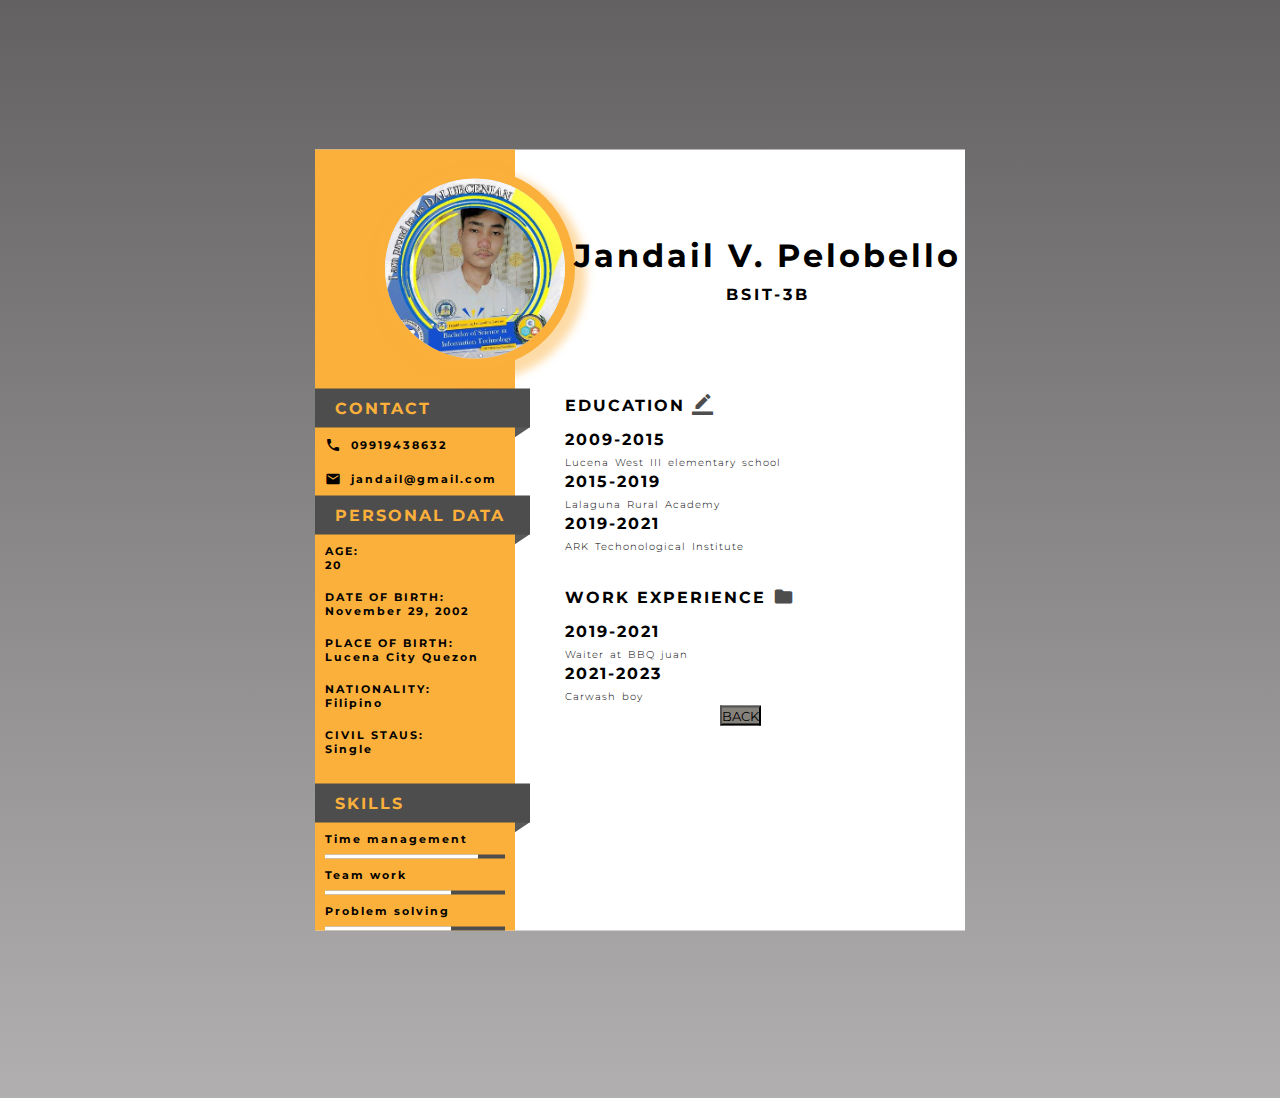
<file: index.html>
<!DOCTYPE html>
<html>
<head>
	<title>Jandail Resume</title>
	<meta name="viewport" content="width=device-width, initial-scale=1.0">
	<link rel="stylesheet" type="text/css" href="style.css">
	<link href="https://fonts.googleapis.com/icon?family=Material+Icons" rel="stylesheet">

</head>
<body>

<div class="main">
	<div class="left">
		<br>
		<div class="profile-img"><img src="jan2.jpg"></div>

		<div class="box-1">
			<div class="heading">
				<p>CONTACT</p>
			</div>
			<p class="p1"><i class="material-icons icons1">call</i>09919438632</p>
			<p class="p1"><i class="material-icons icons1">email</i>jandail@gmail.com</p>
		</div>

		<div class="box-1">
			<div class="heading">
				<p>PERSONAL DATA</p>
			</div>

			<p class="p1">AGE: 
				<br>
			20
			<div class="skill-container">
				
			</div>
			</p>

			<p class="p1">DATE OF BIRTH: <br>
				November 29, 2002
			<div class="skill-container">
			</div>
			</p>

			<p class="p1">PLACE OF BIRTH: <br>
                Lucena City Quezon
			<div class="skill-container">
			
			</div>
			</p>

			<p class="p1">NATIONALITY: <br>
				Filipino
			<div class="skill-container">
				
			</div>
			</p>

			<p class="p1">CIVIL STAUS: <br>
				Single
				<div class="skill-container">
					
				</div>
				</p>
		</div>
		<br>

		<div class="box-1">
			<div class="heading">
				<p>SKILLS</p>
			</div>

			<p class="p1">Time management
			<div class="skill-container">
				<div class="skill web"></div>
			</div>
			</p>

			<p class="p1">Team work
			<div class="skill-container">
				<div class="skill gra"></div>
			</div>
			</p>

			<p class="p1">Problem solving
				<div class="skill-container">
					<div class="skill gra"></div>
				</div>
				</p>
	

			
		</div>
		
	</div>


	<div class="right">
		<div class="name-div">
			<h1>Jandail V. Pelobello</h1>
			<p>BSIT-3B</p>
		</div>

		



		<div class="box-2">
			<h2>EDUCATION <i class="material-icons icons3" >border_color</i></h2>
			<p class="p3">2009-2015 </p>
			<p class="p2">
				Lucena West III elementary school
			</p>

			<p class="p3">2015-2019 <span><p class="p2">
				Lalaguna Rural Academy
			</p> 

			<p class="p3">2019-2021 <span><p class="p2">
				ARK Techonological Institute
			</p></span></p>
			<p class="p2">
			
			</p>
		</div>


		<div class="box-2">
			<h2>WORK EXPERIENCE <i class="material-icons icons3" >folder</i></h2>
			<p class="p3">2019-2021 </p>
			<p class="p2">
				Waiter at BBQ juan
			</p>

			<p class="p3">2021-2023 </p>
			<p class="p2">
				Carwash boy
			</p>

			
		</div>
		
	</div>
   <div class="btn">
	<a class="btn" href="index.html"><button>BACK</button></a>
</div>




</body>
</html>
</file>
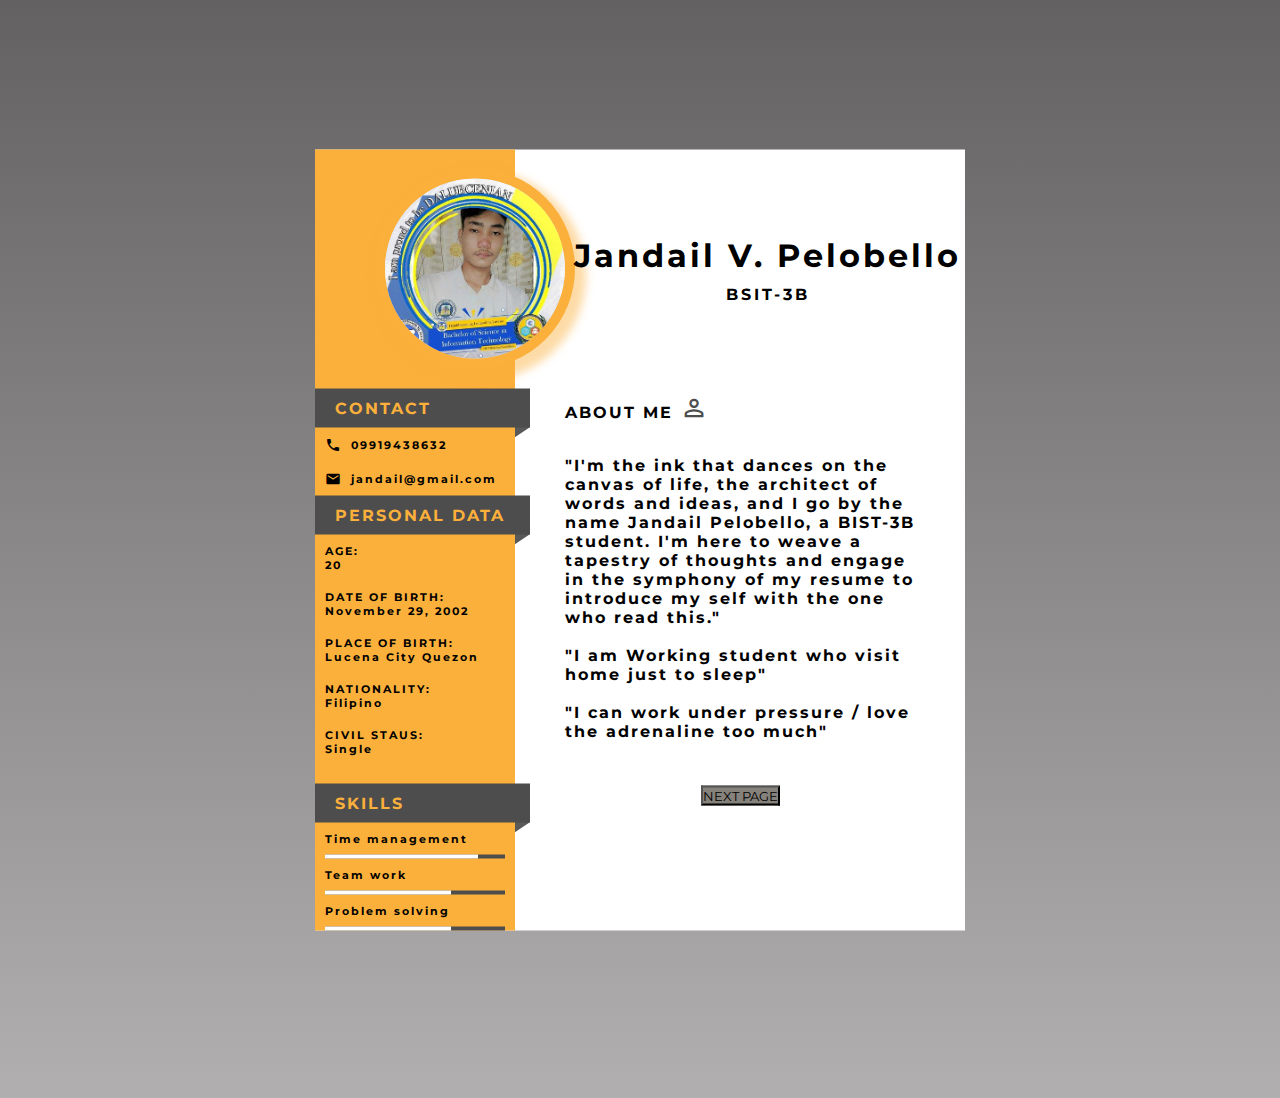
<file: about.html>
<!DOCTYPE html>
<html>
<head>
	<title>Jandail Resume</title>
	<meta name="viewport" content="width=device-width, initial-scale=1.0">
	<link rel="stylesheet" type="text/css" href="style.css">
	<link href="https://fonts.googleapis.com/icon?family=Material+Icons" rel="stylesheet">


</head>
<body>

<div class="main" data-aos="zoom-in-down">
	<div class="left">
		<br>
		<div class="profile-img"><img src="jan2.jpg"></div>

		<div class="box-1">
			<div class="heading">
				<p>CONTACT</p>
			</div>
			<p class="p1"><i class="material-icons icons1">call</i>09919438632</p>
			<p class="p1"><i class="material-icons icons1">email</i>jandail@gmail.com</p>
		</div>

		<div class="box-1">
			<div class="heading">
				<p>PERSONAL DATA</p>
			</div>

			<p class="p1">AGE: 
				<br>
		    20
			<div class="skill-container">
				
			</div>
			</p>

			<p class="p1">DATE OF BIRTH: <br>
				November 29, 2002
			<div class="skill-container">
			</div>
			</p>

			<p class="p1">PLACE OF BIRTH: <br>
				Lucena City Quezon
			<div class="skill-container">
			
			</div>
			</p>

			<p class="p1">NATIONALITY: <br>
				Filipino
			<div class="skill-container">
				
			</div>
			</p>

			<p class="p1">CIVIL STAUS: <br>
				Single
				<div class="skill-container">
					
				</div>
				</p>
		</div>
		<br>

		<div class="box-1">
			<div class="heading">
				<p>SKILLS</p>
			</div>

			<p class="p1">Time management
			<div class="skill-container">
				<div class="skill web"></div>
			</div>
			</p>

			<p class="p1">Team work
			<div class="skill-container">
				<div class="skill gra"></div>
			</div>
			</p>

			<p class="p1">Problem solving
				<div class="skill-container">
					<div class="skill gra"></div>
				</div>
				</p>
	

			
		</div>
		
	</div>


	<div class="right">
		<div class="name-div">
			<h1>Jandail V. Pelobello</h1>
			<p>BSIT-3B</p>
		</div>

		<div class="box-2">
			<h2>ABOUT ME <i class="material-icons icons3" style="font-size: 28px!important; ">perm_identity</i></h2>
			<br class="p2">
				"I'm the ink that dances on the canvas of life, the architect of words and ideas, and I go by the name Jandail Pelobello, a BIST-3B student. I'm here to weave a tapestry of thoughts and engage in the symphony of my resume to introduce my self with the one who read this."
<br><br>
			"I am Working student who visit home just to sleep"
			<br><br>
			"I can work under pressure / love the adrenaline too much"
			<br>
			</p>
		</div>

		
	

	<div class="btns">
	<a href="about.html"><button>NEXT PAGE</button></a>
</div>



</body>
</html>
</file>
<file: style.css>
@import url('https://fonts.googleapis.com/css2?family=Montserrat&display=swap');
body{
	background-image: linear-gradient(#636162, #b1afaf);
	height: 122vh;
	font-weight: bold;
	letter-spacing: 2px;
}
*{
	margin: 0px; padding: 0px; font-family: 'Montserrat', sans-serif;
}
.main{
	background-color: white;
	height: auto;
	width: 650px;
	position: absolute;
	transform: translate(-50%, -50%);
	left: 50%;
	top: 60%;
}
.left{
	background-color: #fbb03b;
	width: 200px;
	height: 100%;
	float: left;
}
.right{
	width: 450px;
	float: left;
}
.profile-img{
	height: 180px;
	width: 180px;
	background-color: #ddd;
	border-radius: 50%;
	margin-bottom: 20px;
	margin-left: 60px;
	border: 10px solid #fbb03b;
	box-shadow: 6px 7px 9px 5px #fbb03b73;
}
.profile-img img{
	width: 100%;
	border-radius: 50%;
}
.box-1{
	position: relative;
}
.heading{
	background-color: #4d4d4d;
	padding: 10px;
	color: #fbb03b;
	text-align: left;
	padding-left: 20px;
	margin-right: -15px;
}
.heading::after{
	content: '';
	position: absolute;
	width: 21px;
	height: 18px;
	background-color: #5a5959;
	left: 191px;
	top: 26px;
	transform:rotate(56deg);
	z-index: -1;
}
.p1{
	padding: 9px 10px;
	font-size: 11px;
}
.icons1{
	font-size: 16px!important;
	padding-right: 10px!important;
	vertical-align: sub;
}
.skill-container{
	width: 90%;
	background-color: #4d4d4d;
	margin: 0px 10px;
}
.skill{
	text-align: right;
	padding-top: 2px;
	padding-bottom: 2px;
	color: white;
}

.web {
	width: 85%;
	background-color: white;
}
.gra{
	width: 70%;
	background-color: white;
}

.name-div{
	padding: 86px 0px 60px 55px;
	text-align: center;
	letter-spacing: 3px;
}
.name-div h1{
	margin-bottom: 10px;
}
.box-2{
	padding: 0px 50px;
	margin-top: 30px;
}
.p2{
	font-size: 10px;
	font-weight: 300;
	letter-spacing: 1px;
	word-spacing: 2px;
	line-height: 18px;
	margin-top: 5px;
}
h2{
	font-size: 16px;
	margin-bottom: 15px;
}
.icons3{
	vertical-align: bottom;
	font-size: 21px!important;
	color: #4d4d4d;
}

.btn{
	text-align: center;

}
.btn button{
	background-color: #85817b;
	cursor: pointer;
}
.btn button:hover{
	color: #EE1C47;
	transform: scale(0.9);
}

.btns{
	text-align: center;
}
.btns button{
	background-color: #85817b;
	cursor: pointer;
	margin-top: 10%;
}

.btns button:hover{
	color: #EE1C47;
	transform: scale(0.9);
}
</file>
